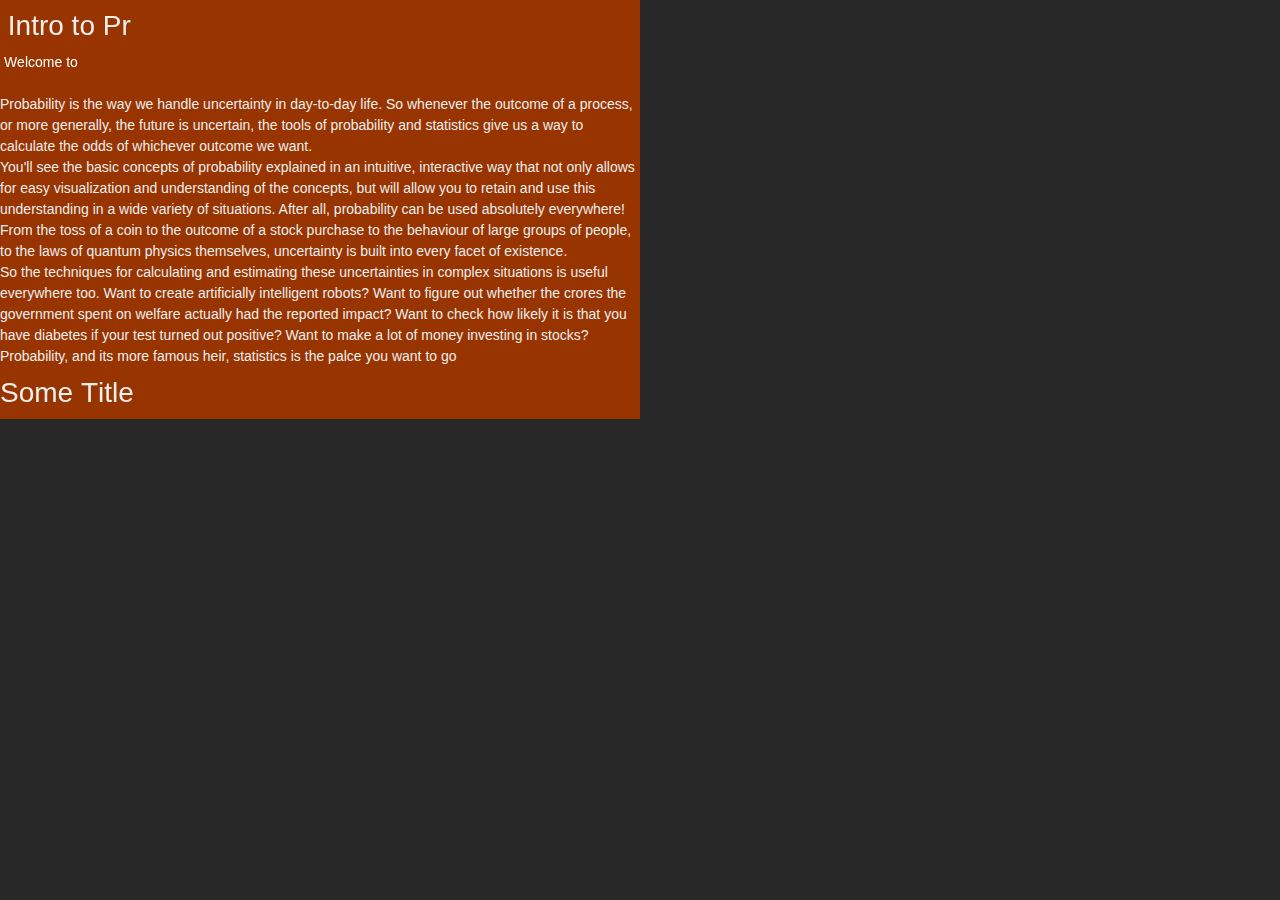
<file: basic-probability/Written-stuff-textillate.html>
<!DOCTYPE html>
<html>
     
<head>
    <meta charset="utf-8">
  <meta http-equiv="X-UA-Compatible" content="chrome=1">
  <meta name="viewport" content="width=device-width, initial-scale=1.0">
  <title>Textillate.js</title>
  <link href="assets/animate.css" rel="stylesheet">
  <link href="assets/style.css" rel="stylesheet">
  <link href='http://fonts.googleapis.com/css?family=Rokkitt' rel='stylesheet' type='text/css'>
<title> Page 1 - Intro to probability </title>
<style>

h1 {
	font-size: 24;
	}
p {
	font-size: 12;
	}
</style>
</head>
<body>

<div style="top:10%; width:50%; float:left; background-color:#973400" class="container">
	<h1 class="tlt" data-in-effect="bounceInDown"> Intro to Probability </h1>

	<p style="color:white" class="tlt" data-in-effect="bounceInDown"> Welcome to the first module! Here, you'll look at what probability is, and why it has become such an important tool in the modern world. </p>

	<p>Probability is the way we handle uncertainty in day-to-day life. So whenever the outcome of a process, or more generally, the future is uncertain, the tools of probability and statistics give us a way to calculate the odds of whichever outcome we want. </p>
	
	<p> You'll see the basic concepts of probability explained in an intuitive, interactive way that not only allows for easy visualization and understanding of the concepts, but will allow you to retain and use this understanding in a wide variety of situations. After all, probability can be used absolutely everywhere! </p>
	
	<p> From the toss of a coin to the outcome of a stock purchase to the behaviour of large groups of people, to the laws of quantum physics themselves, uncertainty is built into every facet of existence. </p>
    
    <p>So the techniques for calculating and estimating these uncertainties in complex situations is useful everywhere too. Want to create artificially intelligent robots? Want to figure out whether the crores the government spent on welfare actually had the reported impact? Want to check how likely it is that you have diabetes if your test turned out positive? Want to make a lot of money investing in stocks? </p>
    
    <p>Probability, and its more famous heir, statistics is the palce you want to go</p>
    
    <h1 class="tlt">
	<ul class="texts">
		<li data-out-effect="fadeOut" data-out-shuffle="true">Some Title</li>
		<li data-in-effect="fadeIn">Another Title</li>
	</ul>
</h1>
</div>

<script src="http://ajax.googleapis.com/ajax/libs/jquery/1.9.0/jquery.min.js"></script>
<script src="assets/jquery.fittext.js"></script>
<script src="assets/jquery.lettering.js"></script>
<script src="http://yandex.st/highlightjs/7.3/highlight.min.js"></script>
<script src="jquery.textillate.js"></script>
<script>hljs.initHighlightingOnLoad();</script>

    <script>
    $(function () {
	$('.tlt').textillate();
})
    </script>
</body>
</html>
</file>
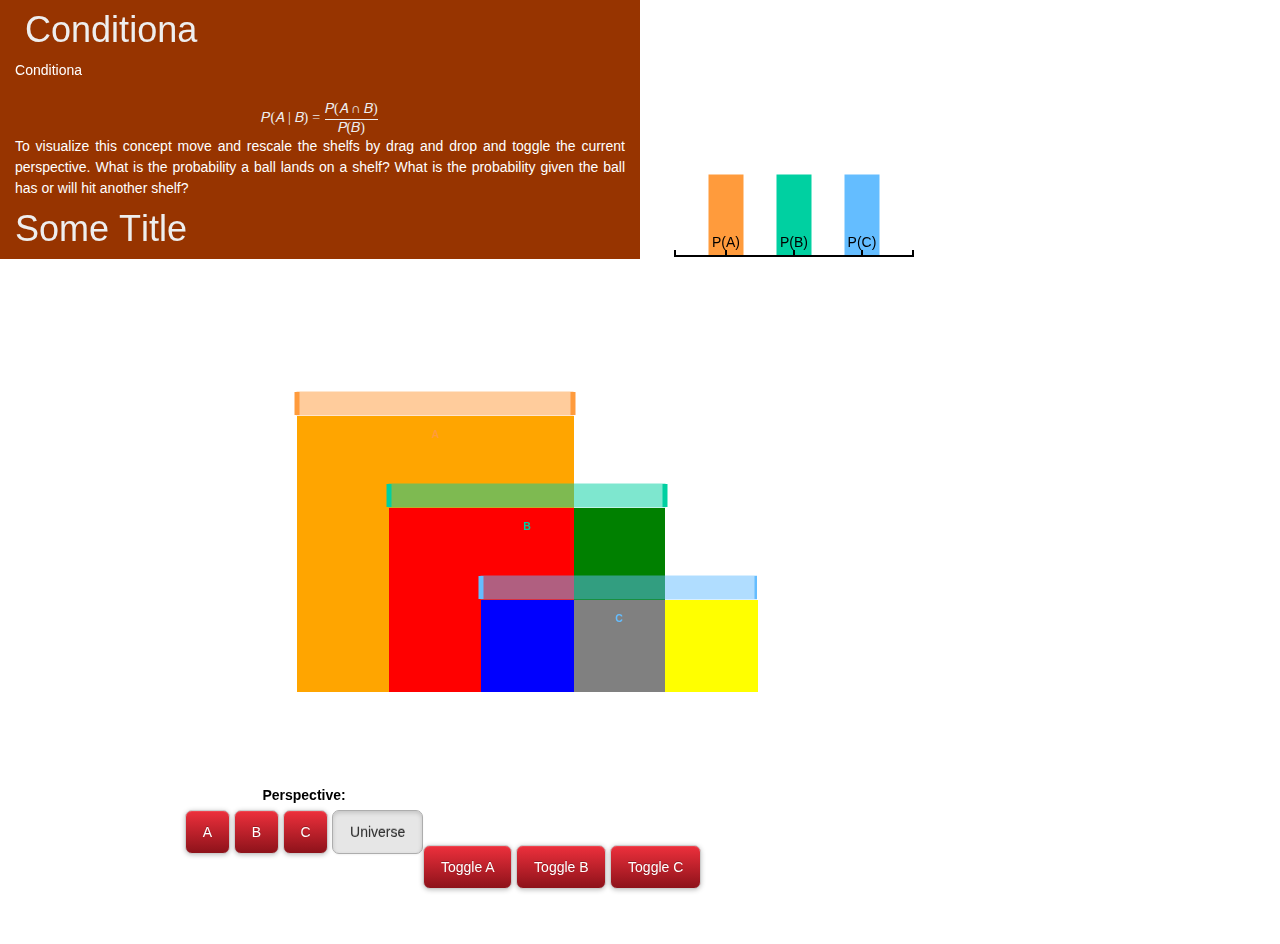
<file: conditional/click_me.html>
<!DOCTYPE html>
<html>
     
<head>
    <meta charset="utf-8">
  <meta http-equiv="X-UA-Compatible" content="chrome=1">
  <meta name="viewport" content="width=device-width, initial-scale=1.0">
  <title>Conditional probability</title>
    <!-- Bootstrap Core CSS -->
  <link href="../css/bootstrap.min.css" rel="stylesheet">

  <!-- Scrolling CSS -->
  <link href="../css/scrolling-nav.css" rel="stylesheet">

  <!-- Off Canvas CSS -->
  <link href="../css/jasny-bootstrap.min.css" rel="stylesheet">

  <!-- Slider CSS -->
  <link href="../css/bootstrap-slider.min.css" rel="stylesheet">

  <!-- Select CSS -->
  <link href="../css/bootstrap-select.min.css" rel="stylesheet">

  <!-- Main CSS -->
  <link href="../css/main.css" rel="stylesheet">

  <!-- Visualization CSS -->
  <link href="./CSS.css" rel="stylesheet">

  <!-- MathJax JS -->
  <script src="http://cdn.mathjax.org/mathjax/latest/MathJax.js?config=TeX-AMS_HTML"></script>

<link rel="stylesheet" type="text/css" href="CSS.css">
 <!-- Latest compiled and minified CSS -->
<link rel="stylesheet" href="https://maxcdn.bootstrapcdn.com/bootstrap/3.3.7/css/bootstrap.min.css">
<script src="http://cdn.mathjax.org/mathjax/latest/MathJax.js?config=TeX-AMS_HTML"></script>

<!-- jQuery library -->
<script src="https://ajax.googleapis.com/ajax/libs/jquery/3.2.1/jquery.min.js"></script>

<!-- Latest compiled JavaScript -->
<script src="https://maxcdn.bootstrapcdn.com/bootstrap/3.3.7/js/bootstrap.min.js"></script>
<script src="../js/d3.min.js"></script>
<script src="../js/d3.tip.v0.6.3.js"></script>
<meta name="viewport" content="width=device-width, initial-scale=1">
  <link href="assets/animate.css" rel="stylesheet">
  <link href="assets/style.css" rel="stylesheet">
  <link href='http://fonts.googleapis.com/css?family=Rokkitt' rel='stylesheet' type='text/css'>
<title> Page 1 - Intro to probability </title>
<style>
body{
	background-color: white;
}
h1 {
	font-size: 24;
	}
p {
	font-size: 12;
	}
</style>
</head>
<body>

<div style="top:10%; width:50%; float:left; background-color:#973400" class="container">
	<h1 class="tlt" data-in-effect="bounceInDown"> Conditional Probability </h1>

	<p style="color:white" class="tlt" data-in-effect="bounceInDown">Conditional probability is a measure of the probability of an event given another event has occurred. It can be expressed mathematically as the following:</p>
<math xmlns="http://www.w3.org/1998/Math/MathML" display="block">
  <mi>P</mi>
  <mo stretchy="false">(</mo>
  <mi>A</mi>
  <mrow class="MJX-TeXAtom-ORD">
    <mo stretchy="false">|</mo>
  </mrow>
  <mi>B</mi>
  <mo stretchy="false">)</mo>
  <mo>=</mo>
  <mstyle displaystyle="true" scriptlevel="0">
    <mfrac>
      <mrow>
        <mi>P</mi>
        <mo stretchy="false">(</mo>
        <mi>A</mi>
        <mo>&#x2229;<!-- ∩ --></mo>
        <mi>B</mi>
        <mo stretchy="false">)</mo>
      </mrow>
      <mrow>
        <mi>P</mi>
        <mo stretchy="false">(</mo>
        <mi>B</mi>
        <mo stretchy="false">)</mo>
      </mrow>
    </mfrac>
  </mstyle>
</math>
	                    <p style="color:white">To visualize this concept move and rescale the shelfs by drag and drop and toggle the current perspective.  What is the probability a ball lands on a shelf? What is the probability given the ball has or will hit another shelf?</p>

    <h1 class="tlt">
	<ul class="texts">
		<li data-out-effect="fadeOut" data-out-shuffle="true">Some Title</li>
		<li data-in-effect="fadeIn">Another Title</li>
	</ul>
</h1>
</div>
<section id="third" class="third-section">
        <div class="container">
            <div class="row">
              <div class="col-xs-4">
                  <div id='svgProbCP'></div>
                </div>
                <div class="col-xs-8">
                    <div id='svgBallCP'></div>
                    <!-- <div id="ballControl">
                        <div class="btn btn-default ballBtns" id="start" style="display:none">Start Ball Drop</div>
                        <div class="btn btn-default ballBtns" id="stop">Stop Ball Drop</div>
                    </div> -->
                    <div id="perspectiveControl">
                        <label style="color:black">Perspective:</label>
                        <div class="btn btn-default perspective" id="a">A</div>
                        <div class="btn btn-default perspective" id="b">B</div>
                        <div class="btn btn-default perspective" id="c">C</div>
                        <div class="btn btn-default perspective active" id="universe">Universe</div>
                    </div><br><br><br>
                    <div id="perspectiveControl">
                        <div class="btn btn-default toggle_bar" id=0>Toggle A</div>
                        <div class="btn btn-default toggle_bar" id=1>Toggle B</div>
                        <div class="btn btn-default toggle_bar" id=2>Toggle C</div>
                    </div>
                </div>
            </div>
        </div>
    </section>
        <!-- D3 -->
        <script src="../js/d3.min.js"></script>

        <!-- jQuery -->
        <script src="../js/jquery.js"></script>

        <!-- Bootstrap Core JavaScript -->
        <script src="../js/bootstrap.min.js"></script>

        <!-- Scrolling Nav JavaScript -->
        <script src="../js/jquery.easing.min.js"></script>
        <script src="../js/scrolling-nav.js"></script>

        <!-- Off Canvas Menu JavaScript -->
        <script src="../js/jasny-bootstrap.min.js"></script>

        <!-- jstat -->
        <script src="../js/jstat.min.js"></script>

        <!-- Slider JavaScript -->
        <script src="../js/bootstrap-slider.min.js"></script>

        <!-- Select JavaScript -->
        <script src="../js/bootstrap-select.min.js"></script>

        <!-- Tool Tip JavaScript -->
        <script src="../js/d3.tip.v0.6.3.js"></script>

        <!-- Main JavaScript -->
        <script src="../js/main.js"></script>

<script src="JS.js"></script>
<script src="http://ajax.googleapis.com/ajax/libs/jquery/1.9.0/jquery.min.js"></script>
<script src="assets/jquery.fittext.js"></script>
<script src="assets/jquery.lettering.js"></script>
<script src="http://yandex.st/highlightjs/7.3/highlight.min.js"></script>
<script src="jquery.textillate.js"></script>
<script>hljs.initHighlightingOnLoad();</script>

    <script>
    $(function () {
	$('.tlt').textillate();
})
    </script>

</body>
</html>
</file>
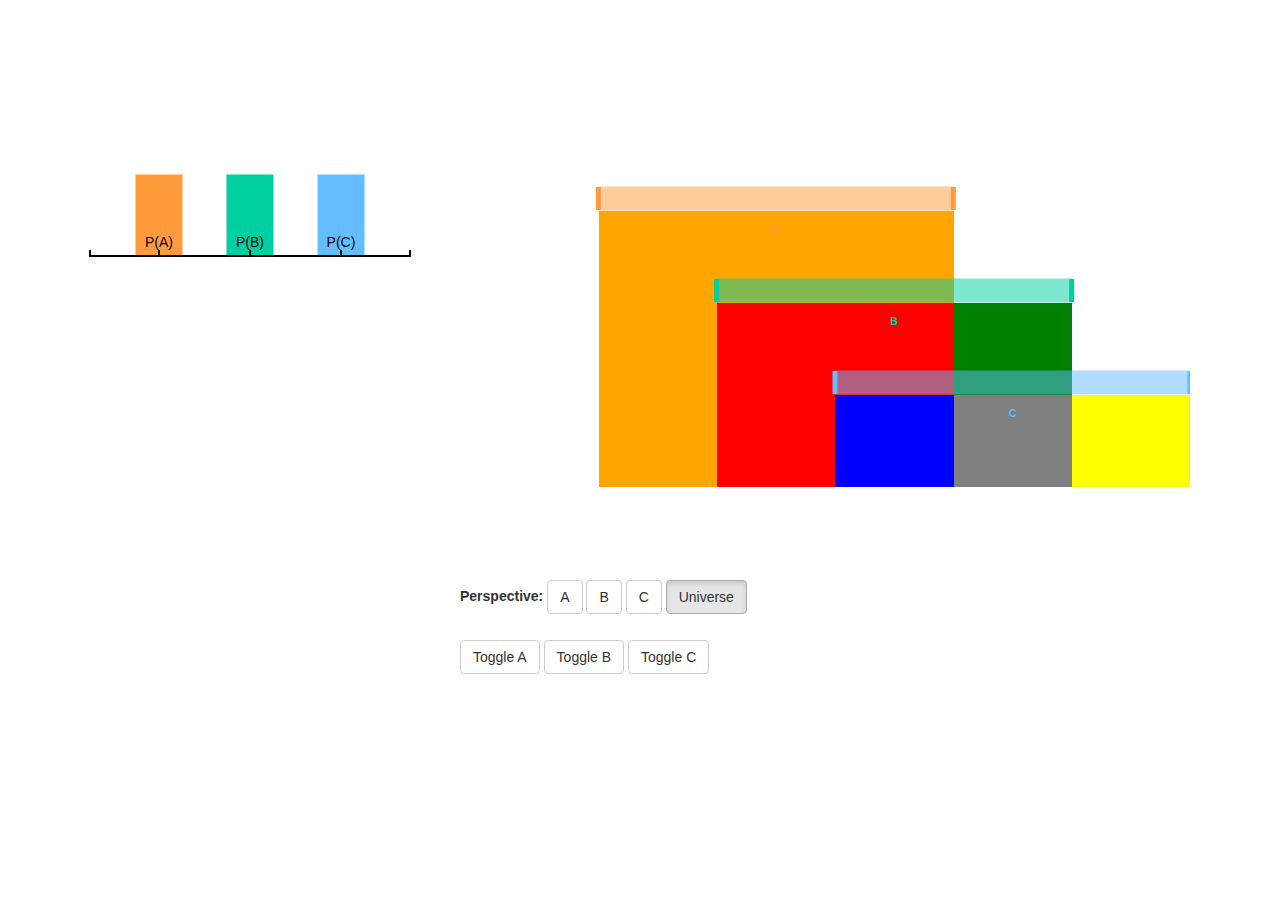
<file: conditional/task1.html>
<!DOCTYPE html>
<html>
<head>
  <!-- Bootstrap Core CSS -->
  <link href="../css/bootstrap.min.css" rel="stylesheet">

  <!-- Scrolling CSS -->
  <link href="../css/scrolling-nav.css" rel="stylesheet">

  <!-- Off Canvas CSS -->
  <link href="../css/jasny-bootstrap.min.css" rel="stylesheet">

  <!-- Slider CSS -->
  <link href="../css/bootstrap-slider.min.css" rel="stylesheet">

  <!-- Select CSS -->
  <link href="../css/bootstrap-select.min.css" rel="stylesheet">

  <!-- Main CSS -->
  <link href="../css/main.css" rel="stylesheet">

  <!-- Visualization CSS -->
  <link href="./CSS.css" rel="stylesheet">

  <!-- MathJax JS -->
  <script src="http://cdn.mathjax.org/mathjax/latest/MathJax.js?config=TeX-AMS_HTML"></script>

<link rel="stylesheet" type="text/css" href="CSS.css">
 <!-- Latest compiled and minified CSS -->
<link rel="stylesheet" href="https://maxcdn.bootstrapcdn.com/bootstrap/3.3.7/css/bootstrap.min.css">
<script src="http://cdn.mathjax.org/mathjax/latest/MathJax.js?config=TeX-AMS_HTML"></script>

<!-- jQuery library -->
<script src="https://ajax.googleapis.com/ajax/libs/jquery/3.2.1/jquery.min.js"></script>

<!-- Latest compiled JavaScript -->
<script src="https://maxcdn.bootstrapcdn.com/bootstrap/3.3.7/js/bootstrap.min.js"></script>
<script src="../js/d3.min.js"></script>
<script src="../js/d3.tip.v0.6.3.js"></script>
<meta name="viewport" content="width=device-width, initial-scale=1">
<body>
<section id="third" class="third-section">
        <div class="container">
            <div class="row">
              <div class="col-xs-4">
                  <div id='svgProbCP'></div>
                </div>
                <div class="col-xs-8">
                    <div id='svgBallCP'></div>
                    <!-- <div id="ballControl">
                        <div class="btn btn-default ballBtns" id="start" style="display:none">Start Ball Drop</div>
                        <div class="btn btn-default ballBtns" id="stop">Stop Ball Drop</div>
                    </div> -->
                    <div id="perspectiveControl">
                        <label>Perspective:</label>
                        <div class="btn btn-default perspective" id="a">A</div>
                        <div class="btn btn-default perspective" id="b">B</div>
                        <div class="btn btn-default perspective" id="c">C</div>
                        <div class="btn btn-default perspective active" id="universe">Universe</div>
                    </div><br><br><br>
                    <div id="perspectiveControl">
                        <div class="btn btn-default toggle_bar" id=0>Toggle A</div>
                        <div class="btn btn-default toggle_bar" id=1>Toggle B</div>
                        <div class="btn btn-default toggle_bar" id=2>Toggle C</div>
                    </div>
                </div>
            </div>
        </div>
    </section>
        <!-- D3 -->
        <script src="../js/d3.min.js"></script>

        <!-- jQuery -->
        <script src="../js/jquery.js"></script>

        <!-- Bootstrap Core JavaScript -->
        <script src="../js/bootstrap.min.js"></script>

        <!-- Scrolling Nav JavaScript -->
        <script src="../js/jquery.easing.min.js"></script>
        <script src="../js/scrolling-nav.js"></script>

        <!-- Off Canvas Menu JavaScript -->
        <script src="../js/jasny-bootstrap.min.js"></script>

        <!-- jstat -->
        <script src="../js/jstat.min.js"></script>

        <!-- Slider JavaScript -->
        <script src="../js/bootstrap-slider.min.js"></script>

        <!-- Select JavaScript -->
        <script src="../js/bootstrap-select.min.js"></script>

        <!-- Tool Tip JavaScript -->
        <script src="../js/d3.tip.v0.6.3.js"></script>

        <!-- Main JavaScript -->
        <script src="../js/main.js"></script>

<script src="JS.js"></script>
</body>
</html>
</file>
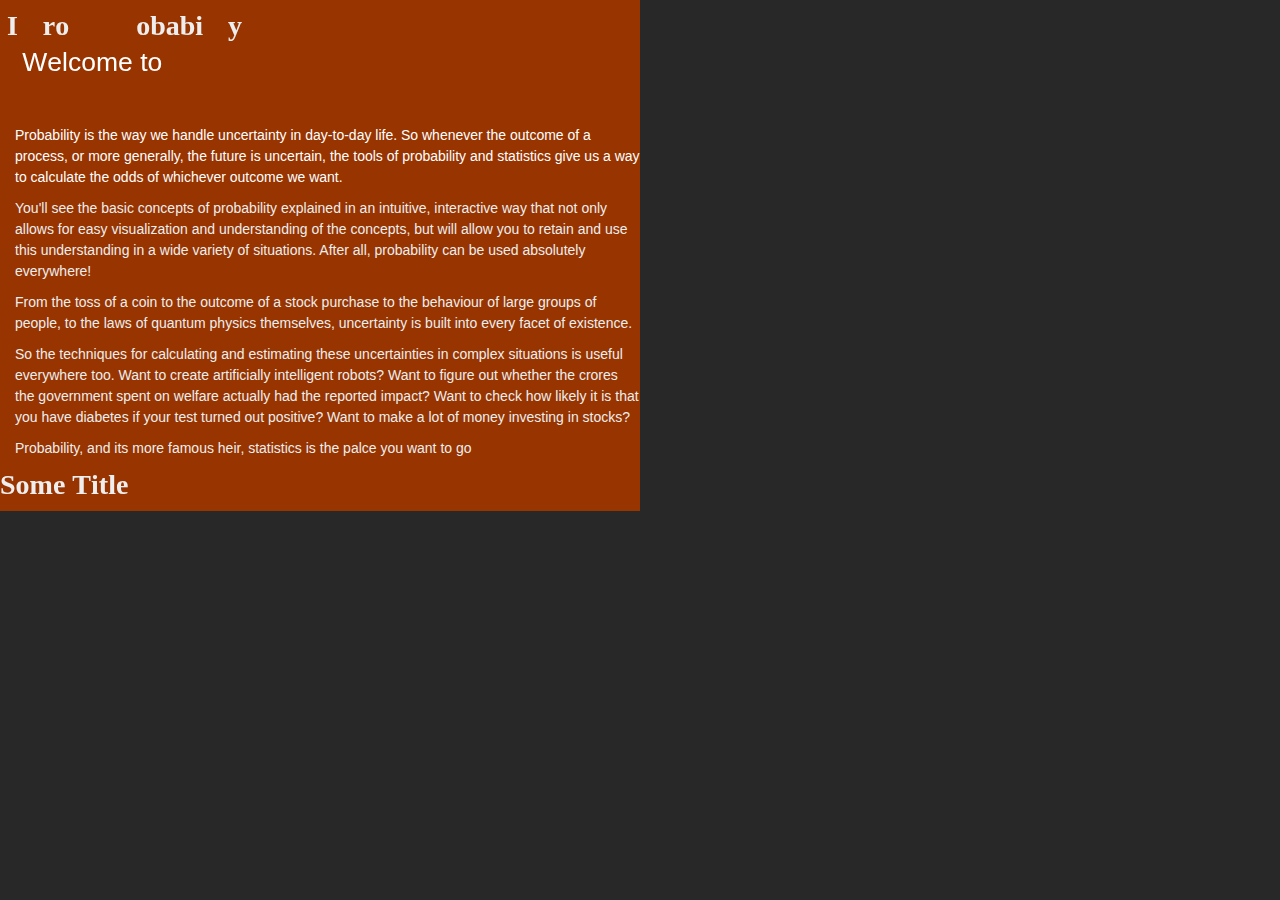
<file: Written-stuff-textillate/Written-stuff-textillate.html>
<!DOCTYPE html>
<html>
     
<head>
    <meta charset="utf-8">
  <meta http-equiv="X-UA-Compatible" content="chrome=1">
  <meta name="viewport" content="width=device-width, initial-scale=1.0">
  <title>Textillate.js</title>
  <link href="assets/animate.css" rel="stylesheet">
  <link href="assets/style.css" rel="stylesheet">
  <link href='http://fonts.googleapis.com/css?family=Rokkitt' rel='stylesheet' type='text/css'>
<title> Page 1 - Intro to probability </title>
<style>

h1 {
	font-size: 30;
	font-weight:bold;
	font-family: "Verdana", Times, serif;
	}
p {
	font-size: 12;
	margin-left: 15px;
	 margin-top: 10px;
	}
p.tlt{
	font-size-adjust: 1;
}	
</style>
</head>
<body>

<div style="top:10%; width:50%; float:left; background-color:#973400" class="container">
	<h1 class="tlt" data-in-effect="bounceInDown" data-in-shuffle="true"> Intro to Probability </h1>

	<p style="color:white" class="tlt" data-in-effect="bounceInDown"> Welcome to the first module! Here, you'll look at what probability is, and why it has become such an important tool in the modern world. </p>

	<p style="color:white"> Probability is the way we handle uncertainty in day-to-day life. So whenever the outcome of a process, or more generally, the future is uncertain, the tools of probability and statistics give us a way to calculate the odds of whichever outcome we want. </p>
	
	<p> You'll see the basic concepts of probability explained in an intuitive, interactive way that not only allows for easy visualization and understanding of the concepts, but will allow you to retain and use this understanding in a wide variety of situations. After all, probability can be used absolutely everywhere! </p>
	
	<p> From the toss of a coin to the outcome of a stock purchase to the behaviour of large groups of people, to the laws of quantum physics themselves, uncertainty is built into every facet of existence. </p>
    
    <p>So the techniques for calculating and estimating these uncertainties in complex situations is useful everywhere too. Want to create artificially intelligent robots? Want to figure out whether the crores the government spent on welfare actually had the reported impact? Want to check how likely it is that you have diabetes if your test turned out positive? Want to make a lot of money investing in stocks? </p>
    
    <p>Probability, and its more famous heir, statistics is the palce you want to go</p>
    
    <h1 class="tlt">
	<ul class="texts">
		<li data-out-effect="fadeOut" data-out-shuffle="true">Some Title</li>
		<li data-in-effect="fadeIn">Another Title</li>
	</ul>
</h1>
</div>

<script src="http://ajax.googleapis.com/ajax/libs/jquery/1.9.0/jquery.min.js"></script>
<script src="assets/jquery.fittext.js"></script>
<script src="assets/jquery.lettering.js"></script>
<script src="http://yandex.st/highlightjs/7.3/highlight.min.js"></script>
<script src="jquery.textillate.js"></script>
<script>hljs.initHighlightingOnLoad();</script>

    <script>
    $(function () {
	$('.tlt').textillate();
})
    </script>
</body>
</html>
</file>
<file: basic-probability/assets/style.css>
* {
  -webkit-box-sizing: border-box;
  -moz-box-sizing: border-box;
  box-sizing: border-box;
}

body {
  margin: 0;
  background: #282828;
  color: #eee;
  font-family: 'Helvetica Neue', Arial, 'Liberation Sans', FreeSans, sans-serif;
  font-size: 14px;
}

h1, h2, h3, h4, h5, h6 {
  margin: 10px 0;
  font-weight: 200;
}

h2 {
  font-size: 1.8em;
  font-weight: 200;
  color: #888;
  letter-spacing: 1px;
} 

section {
  margin-bottom: 20px;
}

p {
  margin: 0;
  line-height: 1.5;
  font-weight: 200;
}

a {
  color: #00aaee;
  text-decoration: none;
}

a:hover {
  color: #0077a2;
  text-decoration: underline;
}

.hide {
  display: none;
}

.decal {
  height: 2px;
  background-color: #000;
  border-bottom: 1px solid #333;
}

.container {
  max-width: 940px;
  margin-right: auto;
  margin-left: auto;
}

/* EFFECTS
***************/

.glow {
  text-shadow: 0 0 0 rgba(0, 0, 0, 0);
    -webkit-transition: text-shadow 1s linear;
       -moz-transition: text-shadow 1s linear;
         -o-transition: text-shadow 1s linear;
            transition: text-shadow 1s linear;
}

.glow.in {
  text-shadow: 
    0.025em 0.025em 0.025em rgba(0, 0, 0, 0.8),
    0 0 0.5em rgba(255, 255, 255, 0.3);
}

.fade {
  opacity: 0;
    -webkit-transition: opacity 1s linear;
       -moz-transition: opacity 1s linear;
         -o-transition: opacity 1s linear;
            transition: opacity 1s linear;
}

.fade.in {
  opacity: 1;
}

/* BUTTONS
***************/

.btn {
  color: #fff;
  text-shadow: 0 -1px 0 rgba(0, 0, 0, 0.25);
  display: inline-block;
  text-decoration: none;
  font-weight: 200;
  text-align: center;
  vertical-align: middle;
  cursor: pointer;
  border-radius: 0.5em;
  padding: 0.8em 1.2em;
  background-color: #ED303C;
  background-image: -moz-linear-gradient(top, #ED303C, #8D121A);
  background-image: -webkit-gradient(linear, 0 0, 0 100%, from(#ED303C), to(#8D121A));
  background-image: -webkit-linear-gradient(top, #ED303C, #8D121A);
  background-image: -o-linear-gradient(top, #ED303C, #8D121A);
  background-image: linear-gradient(to bottom, #ED303C, #8D121A);
  background-repeat: repeat-x;
  -webkit-box-shadow: inset 0 1px 0 rgba(255,255,255,.1), 0 1px 5px rgba(0,0,0,.25);
     -moz-box-shadow: inset 0 1px 0 rgba(255,255,255,.1), 0 1px 5px rgba(0,0,0,.25);
          box-shadow: inset 0 1px 0 rgba(255,255,255,.1), 0 1px 5px rgba(0,0,0,.25);
}

.btn:hover,
.btn-primary:active,
.btn-primary.active,
.btn-primary.disabled,
.btn-primary[disabled] {
  text-decoration: none;
  color: #ddd;
  background-color: #8D121A;
  background-position: 0 -15px;
  -webkit-transition: background-position 0.1s linear;
     -moz-transition: background-position 0.1s linear;
       -o-transition: background-position 0.1s linear;
          transition: background-position 0.1s linear;
}

.btn.active,
.btn:active {
  background-image: none;
  outline: 0;
  -webkit-box-shadow: inset 0 2px 4px rgba(0, 0, 0, 0.15), 0 1px 2px rgba(0, 0, 0, 0.05);
     -moz-box-shadow: inset 0 2px 4px rgba(0, 0, 0, 0.15), 0 1px 2px rgba(0, 0, 0, 0.05);
          box-shadow: inset 0 2px 4px rgba(0, 0, 0, 0.15), 0 1px 2px rgba(0, 0, 0, 0.05);
}

/* MARKETING
***************/

.jumbotron {
  position: relative;
  padding: 3em 0;
  text-align: center;
  background: #242424;
}

.jumbotron h1 {
  color: #fff;
  font-family: Rokkitt;
  font-size: 13em;
  font-weight: 200;
  text-shadow: 0.025em 0.025em 0.025em rgba(0, 0, 0, 0.8);
  visibility: hidden;
}

.jumbotron h1 .char11 {
  color: #ED303C;
}

.jumbotron p {
  margin-top: -1em;
  letter-spacing: 0.15em;
  color: #ccc;
  font-size: 1.25em;
  font-weight: 200;
  text-shadow: 0.1em 0.1em 0.1em rgba(0, 0, 0, 0.8);
  visibility: hidden;
  text-align: center;
}

.jumbotron .btn {
  margin-top: 2em;
  margin-bottom: 2em;
  font-size: 1.6em;
}

.about {
  margin-top: 1em;
}

.about p {
  font-size: 1.2em;
}

.playground {
  background: #242424;
  border-radius: 4px;
  border: 1px solid #333;
  margin-bottom: 10px;
}

.playground .controls {
  margin-bottom: 0;
  background: #282828;
  border-radius: 0 0 4px 4px;
  border: 1px solid #0c0c0c;
  border-top: 1px solid #333;
}

.playground .controls form {
  margin-bottom: 0;
  padding-bottom: 8px;
}

.playground .controls select {
  width: 48%;
  margin-right: 4px;
}

@media (max-width: 480px) {
  .playground .controls select {
    width: 100%;
    margin-right: 0;
  }
}

.playground .viewport {
  display: table;
  min-height: 10em;
  padding: 20px;
  border-radius: 4px 4px 0 0;
  border: 1px solid #0c0c0c;
  overflow: hidden;
  -webkit-box-shadow: inset 0px 0px 2px rgba(0, 0, 0, 0.5);
     -moz-box-shadow: inset 0px 0px 2px rgba(0, 0, 0, 0.5);
          box-shadow: inset 0px 0px 2px rgba(0, 0, 0, 0.5);
}

.playground .viewport .tlt {
  color: #fff;
  font-size: 1.5em;
  font-weight: 200;
  letter-spacing: 1px;
  padding: 20px 0;
  display: inline-block;
  vertical-align: middle;
  display: table-cell;
  text-align: center;
  /*visibility: hidden;*/
}

.deps {
  font-size: 1.2em;
}

.deps ul {
  list-style-type: square;
  margin: 0;
}

.deps ul li {
  line-height: 1.5em
  font-weight: 200;
}

/* GRID 
***************/ 

.grid:after {
  content: "";
  display: table;
  clear: both;
}

[class*='col-'] {
  float: left;
  padding-right: 20px;
}
.grid [class*='col-']:last-of-type {
  padding-right: 0;
}

.col-1-1 {
  width: 100%;
}

.col-2-3 {
  width: 66.66%;
}

.col-1-3 {
  width: 33.33%;
}

.col-1-2 {
  width: 50%;
}

.col-1-4 {
  width: 25%;
}

.col-3-4 {
  width: 75%;
}

.col-4-5 {
  width: 80%;
}

.col-1-6 {
  width: 16.66%;
}

.col-1-8 {
  width: 12.5%;
}

.grid-pad {
  padding-left: 20px
}

.grid-pad [class*='col-'] {
  padding-top: 20px;
  padding-top: 20px;
}

.grid-pad [class*='col-']:last-of-type {
  padding-right: 20px;
}

@media (max-width: 767px) {
  [class*='col-'] {
    width: 100%;
  }
}

/* FORM
*********/

form .control {
  margin-bottom: 5px;
}

select,
input[type="text"] {
  width: 100%;
  display: inline-block;
  height: 30px;
  padding: 4px 6px;
  margin-bottom: 10px;
  font-size: 14px;
  line-height: 20px;
  color: #555555;
  vertical-align: middle;
  -webkit-border-radius: 4px;
     -moz-border-radius: 4px;
          border-radius: 4px;
}

input[type="text"] {
  background-color: #ddd;
  border: 1px solid #ccc;
  -webkit-box-shadow: inset 0 1px 1px rgba(0, 0, 0, 0.075);
     -moz-box-shadow: inset 0 1px 1px rgba(0, 0, 0, 0.075);
          box-shadow: inset 0 1px 1px rgba(0, 0, 0, 0.075);
  -webkit-transition: border linear 0.2s, box-shadow linear 0.2s;
     -moz-transition: border linear 0.2s, box-shadow linear 0.2s;
       -o-transition: border linear 0.2s, box-shadow linear 0.2s;
          transition: border linear 0.2s, box-shadow linear 0.2s;
}

input[type="text"]:focus {
  background-color: #fff;
  border-color: #8D121A;
  outline: 0;
  -webkit-box-shadow: inset 0 1px 1px #8D121A, 0 0 8px #ED303C;
     -moz-box-shadow: inset 0 1px 1px #8D121A, 0 0 8px #ED303C;
          box-shadow: inset 0 1px 1px #8D121A, 0 0 8px #ED303C;
}

label {
  display: block;
  margin-bottom: 5px;
}

label.inline {
  display: inline-block;
}

label.checkbox {
  padding: 4px 0;
  margin-right: 10px;
  white-space: nowrap;
  vertical-align: top;
}

/* CODE 
**************/

pre code {
  background: transparent;
}
</file>
<file: css/main.css>
/*CSS file used in all pages*/
/*====================== Global ====================== */
body{
	font-family: Avenir;
	margin: 0 auto;
	padding: 0;
}
p {
	text-align: justify;
	line-height: 1.4;
}
@media (min-width: 768px) {
.navbar-toggle {display: inline-block;}
}
@media (max-width: 992px) {
    p{font-size: 12px;}
}
@media (max-width: 1200px) {
    p{font-size: 13px;}
}

hr {
    height: 2px;
    background-color:#555;
    margin-top: 20px;
    margin-bottom: 20px;
    width: 75%;
}

/*To Fix off canvas sliding*/
.navmenu-fixed-right {left: auto !important;}
.navbar-toggle {left: auto !important;}
body.canvas-sliding, body.canvas-slid {left: auto !important;}
.navmenu, .navbar-offcanvas {
  width: 225px;
}

.row { min-width: 800px !important; }

section {
	position: relative;
}


.nextSection {
	position: absolute;
  bottom: 5px;
  width: 100%;
  min-width: 800px !important;
  pointer-events: none;
}
.nextSection a {
   	opacity: 0.5;
    pointer-events: auto;
}
.nextSection a:hover {
   	opacity: 1;
}

.navbar-toggle div {
	display: inline-block;
}

/*Define 5 column layout for bootstrap*/
.col-xs-5th {
    position: relative;
    min-height: 1px;
    padding-right: 10px;
    padding-left: 10px;
}
.col-xs-5th {
    width: 20%;
    float: left;
}


/* Slider CSS*/

#greenSlider .slider-selection {
  background: #00d0a1;
  opacity: 0.5;
}
#greenSlider .slider-handle {
  background: #00d0a1;
}
#greenSlider .slider-tick.in-selection {
  background: #00d0a1;
}

#blueSlider .slider-selection {
  background: #64bdff;
  opacity: 0.5;
}
#blueSlider .slider-handle {
  background: #64bdff;
}
#blueSlider .slider-tick.in-selection {
  background: #64bdff;
}





/* Tool Tip CSS */
.d3-tip {
  line-height: 1;
  padding: 12px;
  background: rgba(0, 0, 0, 0.8);
  color: #fff;
  border-radius: 2px;
  pointer-events: none;
}

/* Creates a small triangle extender for the tooltip */
.d3-tip:after {
  box-sizing: border-box;
  display: inline;
  font-size: 10px;
  width: 100%;
  line-height: 1;
  color: rgba(0, 0, 0, 0.8);
  position: absolute;
  pointer-events: none;
}

/* Northward tooltips */
.d3-tip.n:after {
  content: "\25BC";
  margin: -1px 0 0 0;
  top: 100%;
  left: 0;
  text-align: center;
}

/* Eastward tooltips */
.d3-tip.e:after {
  content: "\25C0";
  margin: -4px 0 0 0;
  top: 50%;
  left: -8px;
}

/* Southward tooltips */
.d3-tip.s:after {
  content: "\25B2";
  margin: 0 0 1px 0;
  top: -8px;
  left: 0;
  text-align: center;
}

/* Westward tooltips */
.d3-tip.w:after {
  content: "\25B6";
  margin: -4px 0 0 -1px;
  top: 50%;
  left: 100%;
}


/*====================== Tiles ====================== */
.icon{
  width: 70%;
  padding-top: 70%;
  border-radius: 50%;
  margin-top: 10%;
  margin-left: 15%;
  background-color: #1F1C2A;
}

.icon:hover {
  background-color: rgba(84, 219, 189, 0.75);/*rgba(31, 28, 42, 0.6);*/
  transition: all 0.1s ease-in-out;
}

#intro a {
  text-decoration: none;
  color: black;
}


#likelihood_img{
  background-image: url(../img/likelihood.png);
  background-repeat: no-repeat;
  background-size: 100% 100%;
}


#expectation_img{
  background-image: url(../img/expectation.png);
  background-repeat: no-repeat;
  background-size: 100% 100%;
}

#estimation_img{
  background-image: url(../img/estimation.png);
  background-repeat: no-repeat;
  background-size: 100% 100%;
}

#setTheory_img{
  background-image: url(../img/setTheory.png);
  background-repeat: no-repeat;
  background-size: 100% 100%;
}

#combinatorics_img{
  background-image: url(../img/combinatorics.png);
  background-repeat: no-repeat;
  background-size: 100% 100%;
}

#conditionalProbability_img{
  background-image: url(../img/conditionalProbability.png);
  background-repeat: no-repeat;
  background-size: 100% 100%;
}

#randomVariable_img{
  background-image: url(../img/randomVariable.png);
  background-repeat: no-repeat;
  background-size: 100% 100%;
}

#discreteContinuous_img{
  background-image: url(../img/discreteContinuous.png);
  background-repeat: no-repeat;
  background-size: 100% 100%;
}

#centralLimitTheorem_img{
  background-image: url(../img/centralLimitTheorem.png);
  background-repeat: no-repeat;
  background-size: 100% 100%;
}

#confidenceInterval_img{
  background-image: url(../img/confidenceInterval.png);
  background-repeat: no-repeat;
  background-size: 100% 100%;
}

#pval_img{
  background-image: url(../img/pval.png);
  background-repeat: no-repeat;
  background-size: 100% 100%;
}

#hypothesisTesting_img{
  background-image: url(../img/hypothesisTesting.png);
  background-repeat: no-repeat;
  background-size: 100% 100%;
}

#linearRegression_img{
  background-image: url(../img/linearRegression.png);
  background-repeat: no-repeat;
  background-size: 100% 100%;
}

#correlation_img{
  background-image: url(../img/correlation.png);
  background-repeat: no-repeat;
  background-size: 100% 100%;
}

#anova_img{
  background-image: url(../img/anova.png);
  background-repeat: no-repeat;
  background-size: 100% 100%;
}
</file>
<file: conditional/CSS.css>
body {
  height: 100%;
  width: 100%;
  background: #fff;
  font-family: 'Ubuntu', sans-serif;
}
.rows {
     height: 100%;
}
.col-md-4 {
     height: 100%;
}
.col-md-8 {
     height: 100%;
}

/* Tool Tip CSS */
.d3-tip {
  line-height: 1;
  padding: 12px;
  background: rgba(255, 0, 0, 0.8);
  color: #fff;
  border-radius: 2px;
  pointer-events: none;
}

/* Creates a small triangle extender for the tooltip */
.d3-tip:after {
  box-sizing: border-box;
  display: inline;
  font-size: 10px;
  width: 100%;
  line-height: 1;
  color: rgba(0, 0, 0, 0.8);
  position: absolute;
  pointer-events: none;
}

/* Northward tooltips */
.d3-tip.n:after {
  content: "\25BC";
  margin: -1px 0 0 0;
  top: 100%;
  left: 0;
  text-align: center;
}

/* Eastward tooltips */
.d3-tip.e:after {
  content: "\25C0";
  margin: -4px 0 0 0;
  top: 50%;
  left: -8px;
}

/* Southward tooltips */
.d3-tip.s:after {
  content: "\25B2";
  margin: 0 0 1px 0;
  top: -8px;
  left: 0;
  text-align: center;
}

/* Westward tooltips */
.d3-tip.w:after {
  content: "\25B6";
  margin: -4px 0 0 -1px;
  top: 50%;
  left: 100%;
}

/* Conditional Probability */

#ballControl {
  float: right;
}

#perspectiveControl {
  float: left;
}

.A {
  fill: #FF9B3C;
  color: #FF9B3C;
  stroke: #FF9B3C;
}
.A:hover{
  fill: #FF0000;
  color: #FF0000;
  stroke: #FF0000;
}

.B {
  fill: #00d0a1;
  color: #00d0a1;
  stroke: #00d0a1;
}
.B:hover{
  fill: #00FFFF;
  color: #00FFFF;
  stroke: #00FFFF;
}
.C {
  fill: #64bdff;
  color: #64bdff;
  stroke: #64bdff;
}
.C:hover{
  fill: #0000FF;
  color: #0000FF;
  stroke: #0000FF;
}
.A.B {
  fill: #FFFF00;
  color: #FFFF00;
  stroke: #FFFF00;
}
.A.C {
  fill: #FF00FF;
  color: #FF00FF;
  stroke: #FF00FF;
}
.B.C {
  fill: #00FFFF;
  color: #00FFFF;
  stroke: #00FFFF;
}
.A.B.C {
  fill: #FFFFFF;
  color: #FFFFFF;
  stroke: #FFFFFF;
}

.shelf {
  cursor: ew-resize;
  opacity: 0.5;
}

.border {
  fill: none;
  stroke-width: 5;
  cursor: col-resize;
}

.label {
  text-anchor: middle;
  stroke-width: 0;
  opacity: 1;
  cursor: text;
}

.ball {
  fill: #000000;
  opacity: 0.75;
  stroke-width: 1px;
}

.axis path,
.axis line {
  fill: none;
  stroke: black;
  stroke-width: 2;
  shape-rendering: crispEdges;
}


/* Set Theory */
</file>
<file: conditional/assets/style.css>
* {
  -webkit-box-sizing: border-box;
  -moz-box-sizing: border-box;
  box-sizing: border-box;
}

body {
  margin: 0;
  background: #282828;
  color: #eee;
  font-family: 'Helvetica Neue', Arial, 'Liberation Sans', FreeSans, sans-serif;
  font-size: 14px;
}

h1, h2, h3, h4, h5, h6 {
  margin: 10px 0;
  font-weight: 200;
}

h2 {
  font-size: 1.8em;
  font-weight: 200;
  color: #888;
  letter-spacing: 1px;
} 

section {
  margin-bottom: 20px;
}

p {
  margin: 0;
  line-height: 1.5;
  font-weight: 200;
}

a {
  color: #00aaee;
  text-decoration: none;
}

a:hover {
  color: #0077a2;
  text-decoration: underline;
}

.hide {
  display: none;
}

.decal {
  height: 2px;
  background-color: #000;
  border-bottom: 1px solid #333;
}

.container {
  max-width: 940px;
  margin-right: auto;
  margin-left: auto;
}

/* EFFECTS
***************/

.glow {
  text-shadow: 0 0 0 rgba(0, 0, 0, 0);
    -webkit-transition: text-shadow 1s linear;
       -moz-transition: text-shadow 1s linear;
         -o-transition: text-shadow 1s linear;
            transition: text-shadow 1s linear;
}

.glow.in {
  text-shadow: 
    0.025em 0.025em 0.025em rgba(0, 0, 0, 0.8),
    0 0 0.5em rgba(255, 255, 255, 0.3);
}

.fade {
  opacity: 0;
    -webkit-transition: opacity 1s linear;
       -moz-transition: opacity 1s linear;
         -o-transition: opacity 1s linear;
            transition: opacity 1s linear;
}

.fade.in {
  opacity: 1;
}

/* BUTTONS
***************/

.btn {
  color: #fff;
  text-shadow: 0 -1px 0 rgba(0, 0, 0, 0.25);
  display: inline-block;
  text-decoration: none;
  font-weight: 200;
  text-align: center;
  vertical-align: middle;
  cursor: pointer;
  border-radius: 0.5em;
  padding: 0.8em 1.2em;
  background-color: #ED303C;
  background-image: -moz-linear-gradient(top, #ED303C, #8D121A);
  background-image: -webkit-gradient(linear, 0 0, 0 100%, from(#ED303C), to(#8D121A));
  background-image: -webkit-linear-gradient(top, #ED303C, #8D121A);
  background-image: -o-linear-gradient(top, #ED303C, #8D121A);
  background-image: linear-gradient(to bottom, #ED303C, #8D121A);
  background-repeat: repeat-x;
  -webkit-box-shadow: inset 0 1px 0 rgba(255,255,255,.1), 0 1px 5px rgba(0,0,0,.25);
     -moz-box-shadow: inset 0 1px 0 rgba(255,255,255,.1), 0 1px 5px rgba(0,0,0,.25);
          box-shadow: inset 0 1px 0 rgba(255,255,255,.1), 0 1px 5px rgba(0,0,0,.25);
}

.btn:hover,
.btn-primary:active,
.btn-primary.active,
.btn-primary.disabled,
.btn-primary[disabled] {
  text-decoration: none;
  color: #ddd;
  background-color: #8D121A;
  background-position: 0 -15px;
  -webkit-transition: background-position 0.1s linear;
     -moz-transition: background-position 0.1s linear;
       -o-transition: background-position 0.1s linear;
          transition: background-position 0.1s linear;
}

.btn.active,
.btn:active {
  background-image: none;
  outline: 0;
  -webkit-box-shadow: inset 0 2px 4px rgba(0, 0, 0, 0.15), 0 1px 2px rgba(0, 0, 0, 0.05);
     -moz-box-shadow: inset 0 2px 4px rgba(0, 0, 0, 0.15), 0 1px 2px rgba(0, 0, 0, 0.05);
          box-shadow: inset 0 2px 4px rgba(0, 0, 0, 0.15), 0 1px 2px rgba(0, 0, 0, 0.05);
}

/* MARKETING
***************/

.jumbotron {
  position: relative;
  padding: 3em 0;
  text-align: center;
  background: #242424;
}

.jumbotron h1 {
  color: #fff;
  font-family: Rokkitt;
  font-size: 13em;
  font-weight: 200;
  text-shadow: 0.025em 0.025em 0.025em rgba(0, 0, 0, 0.8);
  visibility: hidden;
}

.jumbotron h1 .char11 {
  color: #ED303C;
}

.jumbotron p {
  margin-top: -1em;
  letter-spacing: 0.15em;
  color: #ccc;
  font-size: 1.25em;
  font-weight: 200;
  text-shadow: 0.1em 0.1em 0.1em rgba(0, 0, 0, 0.8);
  visibility: hidden;
  text-align: center;
}

.jumbotron .btn {
  margin-top: 2em;
  margin-bottom: 2em;
  font-size: 1.6em;
}

.about {
  margin-top: 1em;
}

.about p {
  font-size: 1.2em;
}

.playground {
  background: #242424;
  border-radius: 4px;
  border: 1px solid #333;
  margin-bottom: 10px;
}

.playground .controls {
  margin-bottom: 0;
  background: #282828;
  border-radius: 0 0 4px 4px;
  border: 1px solid #0c0c0c;
  border-top: 1px solid #333;
}

.playground .controls form {
  margin-bottom: 0;
  padding-bottom: 8px;
}

.playground .controls select {
  width: 48%;
  margin-right: 4px;
}

@media (max-width: 480px) {
  .playground .controls select {
    width: 100%;
    margin-right: 0;
  }
}

.playground .viewport {
  display: table;
  min-height: 10em;
  padding: 20px;
  border-radius: 4px 4px 0 0;
  border: 1px solid #0c0c0c;
  overflow: hidden;
  -webkit-box-shadow: inset 0px 0px 2px rgba(0, 0, 0, 0.5);
     -moz-box-shadow: inset 0px 0px 2px rgba(0, 0, 0, 0.5);
          box-shadow: inset 0px 0px 2px rgba(0, 0, 0, 0.5);
}

.playground .viewport .tlt {
  color: #fff;
  font-size: 1.5em;
  font-weight: 200;
  letter-spacing: 1px;
  padding: 20px 0;
  display: inline-block;
  vertical-align: middle;
  display: table-cell;
  text-align: center;
  /*visibility: hidden;*/
}

.deps {
  font-size: 1.2em;
}

.deps ul {
  list-style-type: square;
  margin: 0;
}

.deps ul li {
  line-height: 1.5em
  font-weight: 200;
}

/* GRID 
***************/ 

.grid:after {
  content: "";
  display: table;
  clear: both;
}

[class*='col-'] {
  float: left;
  padding-right: 20px;
}
.grid [class*='col-']:last-of-type {
  padding-right: 0;
}

.col-1-1 {
  width: 100%;
}

.col-2-3 {
  width: 66.66%;
}

.col-1-3 {
  width: 33.33%;
}

.col-1-2 {
  width: 50%;
}

.col-1-4 {
  width: 25%;
}

.col-3-4 {
  width: 75%;
}

.col-4-5 {
  width: 80%;
}

.col-1-6 {
  width: 16.66%;
}

.col-1-8 {
  width: 12.5%;
}

.grid-pad {
  padding-left: 20px
}

.grid-pad [class*='col-'] {
  padding-top: 20px;
  padding-top: 20px;
}

.grid-pad [class*='col-']:last-of-type {
  padding-right: 20px;
}

@media (max-width: 767px) {
  [class*='col-'] {
    width: 100%;
  }
}

/* FORM
*********/

form .control {
  margin-bottom: 5px;
}

select,
input[type="text"] {
  width: 100%;
  display: inline-block;
  height: 30px;
  padding: 4px 6px;
  margin-bottom: 10px;
  font-size: 14px;
  line-height: 20px;
  color: #555555;
  vertical-align: middle;
  -webkit-border-radius: 4px;
     -moz-border-radius: 4px;
          border-radius: 4px;
}

input[type="text"] {
  background-color: #ddd;
  border: 1px solid #ccc;
  -webkit-box-shadow: inset 0 1px 1px rgba(0, 0, 0, 0.075);
     -moz-box-shadow: inset 0 1px 1px rgba(0, 0, 0, 0.075);
          box-shadow: inset 0 1px 1px rgba(0, 0, 0, 0.075);
  -webkit-transition: border linear 0.2s, box-shadow linear 0.2s;
     -moz-transition: border linear 0.2s, box-shadow linear 0.2s;
       -o-transition: border linear 0.2s, box-shadow linear 0.2s;
          transition: border linear 0.2s, box-shadow linear 0.2s;
}

input[type="text"]:focus {
  background-color: #fff;
  border-color: #8D121A;
  outline: 0;
  -webkit-box-shadow: inset 0 1px 1px #8D121A, 0 0 8px #ED303C;
     -moz-box-shadow: inset 0 1px 1px #8D121A, 0 0 8px #ED303C;
          box-shadow: inset 0 1px 1px #8D121A, 0 0 8px #ED303C;
}

label {
  display: block;
  margin-bottom: 5px;
}

label.inline {
  display: inline-block;
}

label.checkbox {
  padding: 4px 0;
  margin-right: 10px;
  white-space: nowrap;
  vertical-align: top;
}

/* CODE 
**************/

pre code {
  background: transparent;
}
</file>
<file: Written-stuff-textillate/assets/style.css>
* {
  -webkit-box-sizing: border-box;
  -moz-box-sizing: border-box;
  box-sizing: border-box;
}

body {
  margin: 0;
  background: #282828;
  color: #eee;
  font-family: 'Helvetica Neue', Arial, 'Liberation Sans', FreeSans, sans-serif;
  font-size: 14px;
}

h1, h2, h3, h4, h5, h6 {
  margin: 10px 0;
  font-weight: 200;
}

h2 {
  font-size: 1.8em;
  font-weight: 200;
  color: #888;
  letter-spacing: 1px;
} 

section {
  margin-bottom: 20px;
}

p {
  margin: 0;
  line-height: 1.5;
  font-weight: 200;
}

a {
  color: #00aaee;
  text-decoration: none;
}

a:hover {
  color: #0077a2;
  text-decoration: underline;
}

.hide {
  display: none;
}

.decal {
  height: 2px;
  background-color: #000;
  border-bottom: 1px solid #333;
}

.container {
  max-width: 940px;
  margin-right: auto;
  margin-left: auto;
}

/* EFFECTS
***************/

.glow {
  text-shadow: 0 0 0 rgba(0, 0, 0, 0);
    -webkit-transition: text-shadow 1s linear;
       -moz-transition: text-shadow 1s linear;
         -o-transition: text-shadow 1s linear;
            transition: text-shadow 1s linear;
}

.glow.in {
  text-shadow: 
    0.025em 0.025em 0.025em rgba(0, 0, 0, 0.8),
    0 0 0.5em rgba(255, 255, 255, 0.3);
}

.fade {
  opacity: 0;
    -webkit-transition: opacity 1s linear;
       -moz-transition: opacity 1s linear;
         -o-transition: opacity 1s linear;
            transition: opacity 1s linear;
}

.fade.in {
  opacity: 1;
}

/* BUTTONS
***************/

.btn {
  color: #fff;
  text-shadow: 0 -1px 0 rgba(0, 0, 0, 0.25);
  display: inline-block;
  text-decoration: none;
  font-weight: 200;
  text-align: center;
  vertical-align: middle;
  cursor: pointer;
  border-radius: 0.5em;
  padding: 0.8em 1.2em;
  background-color: #ED303C;
  background-image: -moz-linear-gradient(top, #ED303C, #8D121A);
  background-image: -webkit-gradient(linear, 0 0, 0 100%, from(#ED303C), to(#8D121A));
  background-image: -webkit-linear-gradient(top, #ED303C, #8D121A);
  background-image: -o-linear-gradient(top, #ED303C, #8D121A);
  background-image: linear-gradient(to bottom, #ED303C, #8D121A);
  background-repeat: repeat-x;
  -webkit-box-shadow: inset 0 1px 0 rgba(255,255,255,.1), 0 1px 5px rgba(0,0,0,.25);
     -moz-box-shadow: inset 0 1px 0 rgba(255,255,255,.1), 0 1px 5px rgba(0,0,0,.25);
          box-shadow: inset 0 1px 0 rgba(255,255,255,.1), 0 1px 5px rgba(0,0,0,.25);
}

.btn:hover,
.btn-primary:active,
.btn-primary.active,
.btn-primary.disabled,
.btn-primary[disabled] {
  text-decoration: none;
  color: #ddd;
  background-color: #8D121A;
  background-position: 0 -15px;
  -webkit-transition: background-position 0.1s linear;
     -moz-transition: background-position 0.1s linear;
       -o-transition: background-position 0.1s linear;
          transition: background-position 0.1s linear;
}

.btn.active,
.btn:active {
  background-image: none;
  outline: 0;
  -webkit-box-shadow: inset 0 2px 4px rgba(0, 0, 0, 0.15), 0 1px 2px rgba(0, 0, 0, 0.05);
     -moz-box-shadow: inset 0 2px 4px rgba(0, 0, 0, 0.15), 0 1px 2px rgba(0, 0, 0, 0.05);
          box-shadow: inset 0 2px 4px rgba(0, 0, 0, 0.15), 0 1px 2px rgba(0, 0, 0, 0.05);
}

/* MARKETING
***************/

.jumbotron {
  position: relative;
  padding: 3em 0;
  text-align: center;
  background: #242424;
}

.jumbotron h1 {
  color: #fff;
  font-family: Rokkitt;
  font-size: 13em;
  font-weight: 200;
  text-shadow: 0.025em 0.025em 0.025em rgba(0, 0, 0, 0.8);
  visibility: hidden;
}

.jumbotron h1 .char11 {
  color: #ED303C;
}

.jumbotron p {
  margin-top: -1em;
  letter-spacing: 0.15em;
  color: #ccc;
  font-size: 1.25em;
  font-weight: 200;
  text-shadow: 0.1em 0.1em 0.1em rgba(0, 0, 0, 0.8);
  visibility: hidden;
  text-align: center;
}

.jumbotron .btn {
  margin-top: 2em;
  margin-bottom: 2em;
  font-size: 1.6em;
}

.about {
  margin-top: 1em;
}

.about p {
  font-size: 1.2em;
}

.playground {
  background: #242424;
  border-radius: 4px;
  border: 1px solid #333;
  margin-bottom: 10px;
}

.playground .controls {
  margin-bottom: 0;
  background: #282828;
  border-radius: 0 0 4px 4px;
  border: 1px solid #0c0c0c;
  border-top: 1px solid #333;
}

.playground .controls form {
  margin-bottom: 0;
  padding-bottom: 8px;
}

.playground .controls select {
  width: 48%;
  margin-right: 4px;
}

@media (max-width: 480px) {
  .playground .controls select {
    width: 100%;
    margin-right: 0;
  }
}

.playground .viewport {
  display: table;
  min-height: 10em;
  padding: 20px;
  border-radius: 4px 4px 0 0;
  border: 1px solid #0c0c0c;
  overflow: hidden;
  -webkit-box-shadow: inset 0px 0px 2px rgba(0, 0, 0, 0.5);
     -moz-box-shadow: inset 0px 0px 2px rgba(0, 0, 0, 0.5);
          box-shadow: inset 0px 0px 2px rgba(0, 0, 0, 0.5);
}

.playground .viewport .tlt {
  color: #fff;
  font-size: 1.5em;
  font-weight: 200;
  letter-spacing: 1px;
  padding: 20px 0;
  display: inline-block;
  vertical-align: middle;
  display: table-cell;
  text-align: center;
  /*visibility: hidden;*/
}

.deps {
  font-size: 1.2em;
}

.deps ul {
  list-style-type: square;
  margin: 0;
}

.deps ul li {
  line-height: 1.5em
  font-weight: 200;
}

/* GRID 
***************/ 

.grid:after {
  content: "";
  display: table;
  clear: both;
}

[class*='col-'] {
  float: left;
  padding-right: 20px;
}
.grid [class*='col-']:last-of-type {
  padding-right: 0;
}

.col-1-1 {
  width: 100%;
}

.col-2-3 {
  width: 66.66%;
}

.col-1-3 {
  width: 33.33%;
}

.col-1-2 {
  width: 50%;
}

.col-1-4 {
  width: 25%;
}

.col-3-4 {
  width: 75%;
}

.col-4-5 {
  width: 80%;
}

.col-1-6 {
  width: 16.66%;
}

.col-1-8 {
  width: 12.5%;
}

.grid-pad {
  padding-left: 20px
}

.grid-pad [class*='col-'] {
  padding-top: 20px;
  padding-top: 20px;
}

.grid-pad [class*='col-']:last-of-type {
  padding-right: 20px;
}

@media (max-width: 767px) {
  [class*='col-'] {
    width: 100%;
  }
}

/* FORM
*********/

form .control {
  margin-bottom: 5px;
}

select,
input[type="text"] {
  width: 100%;
  display: inline-block;
  height: 30px;
  padding: 4px 6px;
  margin-bottom: 10px;
  font-size: 14px;
  line-height: 20px;
  color: #555555;
  vertical-align: middle;
  -webkit-border-radius: 4px;
     -moz-border-radius: 4px;
          border-radius: 4px;
}

input[type="text"] {
  background-color: #ddd;
  border: 1px solid #ccc;
  -webkit-box-shadow: inset 0 1px 1px rgba(0, 0, 0, 0.075);
     -moz-box-shadow: inset 0 1px 1px rgba(0, 0, 0, 0.075);
          box-shadow: inset 0 1px 1px rgba(0, 0, 0, 0.075);
  -webkit-transition: border linear 0.2s, box-shadow linear 0.2s;
     -moz-transition: border linear 0.2s, box-shadow linear 0.2s;
       -o-transition: border linear 0.2s, box-shadow linear 0.2s;
          transition: border linear 0.2s, box-shadow linear 0.2s;
}

input[type="text"]:focus {
  background-color: #fff;
  border-color: #8D121A;
  outline: 0;
  -webkit-box-shadow: inset 0 1px 1px #8D121A, 0 0 8px #ED303C;
     -moz-box-shadow: inset 0 1px 1px #8D121A, 0 0 8px #ED303C;
          box-shadow: inset 0 1px 1px #8D121A, 0 0 8px #ED303C;
}

label {
  display: block;
  margin-bottom: 5px;
}

label.inline {
  display: inline-block;
}

label.checkbox {
  padding: 4px 0;
  margin-right: 10px;
  white-space: nowrap;
  vertical-align: top;
}

/* CODE 
**************/

pre code {
  background: transparent;
}
</file>
<file: css/scrolling-nav.css>
/*!
 * Start Bootstrap - Scrolling Nav HTML Template (http://startbootstrap.com)
 * Code licensed under the Apache License v2.0.
 * For details, see http://www.apache.org/licenses/LICENSE-2.0.
 */

body {
    width: 100%;
    height: 100%;
}

html {
    width: 100%;
    height: 100%;
}


@media(min-width:767px) {
    .navbar {
        padding: 10px 0;
        background-color: transparent;
        border-color: transparent;
        -webkit-transition: background .5s ease-in-out,padding .5s ease-in-out;
        -moz-transition: background .5s ease-in-out,padding .5s ease-in-out;
        transition: background .5s ease-in-out,padding .5s ease-in-out;
    }

    .top-nav-collapse {
        padding: 0 0 4px 0;
        background-color: rgba(255,255,255,0.92);
        border-color: #e7e7e7;
        box-shadow: 0px 2px 40px 0px rgba(0,0,0,0.08);
    }
}


ul.nav.navbar-nav li.active {
    box-shadow: 0 4px #1F1C2A;
}
ul.nav.navbar-nav li.active a:hover,
ul.nav.navbar-nav li.active a:focus,
ul.nav.navbar-nav li.active a{
    color: #777;
    background-color: transparent;
}

.navbar-default .navbar-toggle {
    border-color: transparent;
}
.navbar-default .navbar-toggle:focus,
.navbar-default .navbar-toggle:hover {
    background-color: #1F1C2A;
}
.navbar-default .navbar-toggle:focus span,
.navbar-default .navbar-toggle:hover span{
    background-color: white;
}
/* Demo Sections - You can use these as guides or delete them - the scroller will work with any sort of height, fixed, undefined, or percentage based.
The padding is very important to make sure the scrollspy picks up the right area when scrolled to. Adjust the margin and padding of sections and children 
of those sections to manage the look and feel of the site. */
/*Sections*/
.intro-section {
    height: 100%;
    min-height: 700px;
    padding-top: 150px;
    text-align: center;
    background: none;
}

.first-section {
    height: 100%;
    min-height: 700px;
    padding: 75px 0 25px 0;
    text-align: center;
    background: none;/*#eee;*/
}

.second-section {
    height: 100%;
    min-height: 700px;
    padding: 75px 0 25px 0;
    text-align: center;
    background: none;
}

.third-section {
    height: 100%;
    min-height: 700px;
    padding: 75px 0 25px 0;
    text-align: center;
    background: none;/*#eee;*/
}
</file>
